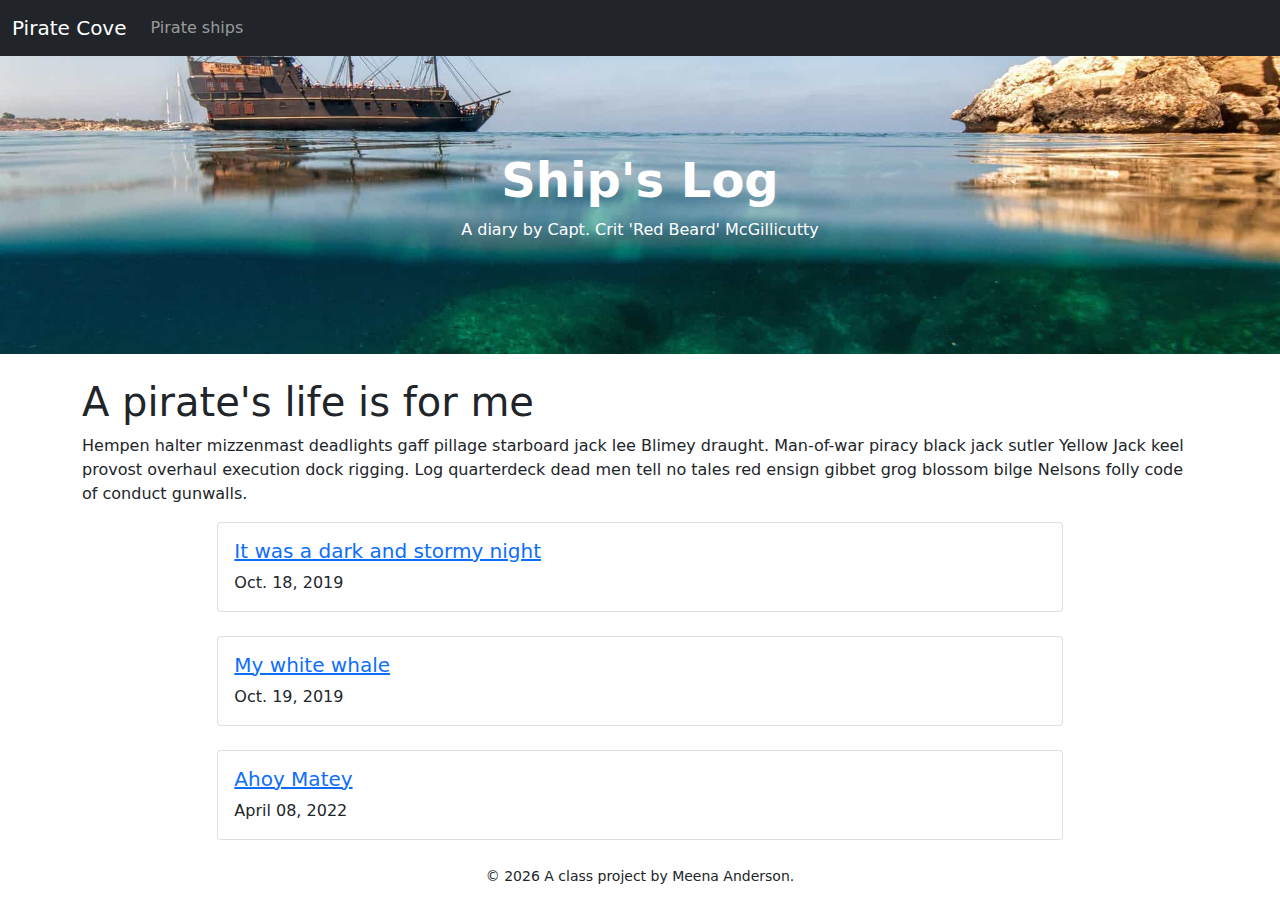
<file: docs/index.html>
<!doctype html>
<html lang="en">
  <!-- A Intro to Coding for Journalists class project -->
  <head>
    <title>Pirate Cove | Capt. McGillicutty's Ship's Log</title>
    <meta name="description" content="a blog by Captain McGillicutty">
    <meta charset="utf-8">
    <meta http-equiv="X-UA-Compatible" content="IE=edge"/>
    <meta name="viewport" content="width=device-width, initial-scale=1, maximum-scale=1">
    <link rel="stylesheet" href="css/main.css">
  </head>
  <body>
    <nav class="navbar navbar-expand-lg navbar-dark bg-dark">
  <div class="container-fluid">
    <a class="navbar-brand" href="index.html">Pirate Cove</a>
    <button class="navbar-toggler" type="button" data-bs-toggle="collapse" data-bs-target="#navbarNavDropdown" aria-controls="navbarNavDropdown" aria-expanded="false" aria-label="Toggle navigation">
      <span class="navbar-toggler-icon"></span>
    </button>
    <div class="collapse navbar-collapse" id="navbarNavDropdown">
      <ul class="navbar-nav">
        <li class="nav-item">
         <a class="nav-link" href="pirate-ships.html">Pirate ships</a>
        </li>
      </ul>
    </div>
  </div>
</nav>

    <div id="jumbo" class="p-5 mb-4 bg-light">
  <div class="container-fluid py-5 text-center">
    <h1 class="display-5 fw-bold">Ship's Log</h1>
    <p>A diary by Capt. Crit 'Red Beard' McGillicutty</p>
  </div>
</div>

    
<div class="container">
  <div class="row">
    <div class="col">
      <h1>A pirate's life is for me</h1>
      <p>Hempen halter mizzenmast deadlights gaff pillage starboard jack lee Blimey draught. Man-of-war piracy black jack sutler Yellow Jack keel provost overhaul execution dock rigging. Log quarterdeck dead men tell no tales red ensign gibbet grog blossom bilge Nelsons folly code of conduct gunwalls.</p>
    </div>
  </div>
</div>

<div class="row">
  <div class="col-md-8 offset-md-2">
    
      <div class="card mb-4">
        <div class="card-body">
          <h5 class="card-title"><a href="blog/2019-10-18.html">It was a dark and stormy night</a></h5>
          <p class="card-text">Oct. 18, 2019</p> 
        </div>
      </div>
    
      <div class="card mb-4">
        <div class="card-body">
          <h5 class="card-title"><a href="blog/2019-10-19.html">My white whale</a></h5>
          <p class="card-text">Oct. 19, 2019</p> 
        </div>
      </div>
    
      <div class="card mb-4">
        <div class="card-body">
          <h5 class="card-title"><a href="blog/2019-10-20.html">Ahoy Matey</a></h5>
          <p class="card-text">April 08, 2022</p> 
        </div>
      </div>
    
  </div>
</div>


    <footer>
<p id="legal" class="center-block text-center">
  <small>&copy; <span class="copyright-year"></span>
  A class project by Meena Anderson.
</p>
</footer>


    <script src="js/jquery.js"></script>
    <script src="js/popper.js"></script>
    <script src="js/bootstrap.js"></script>
    <script src="js/scripts.js"></script>
  </body>
</html>
</file>
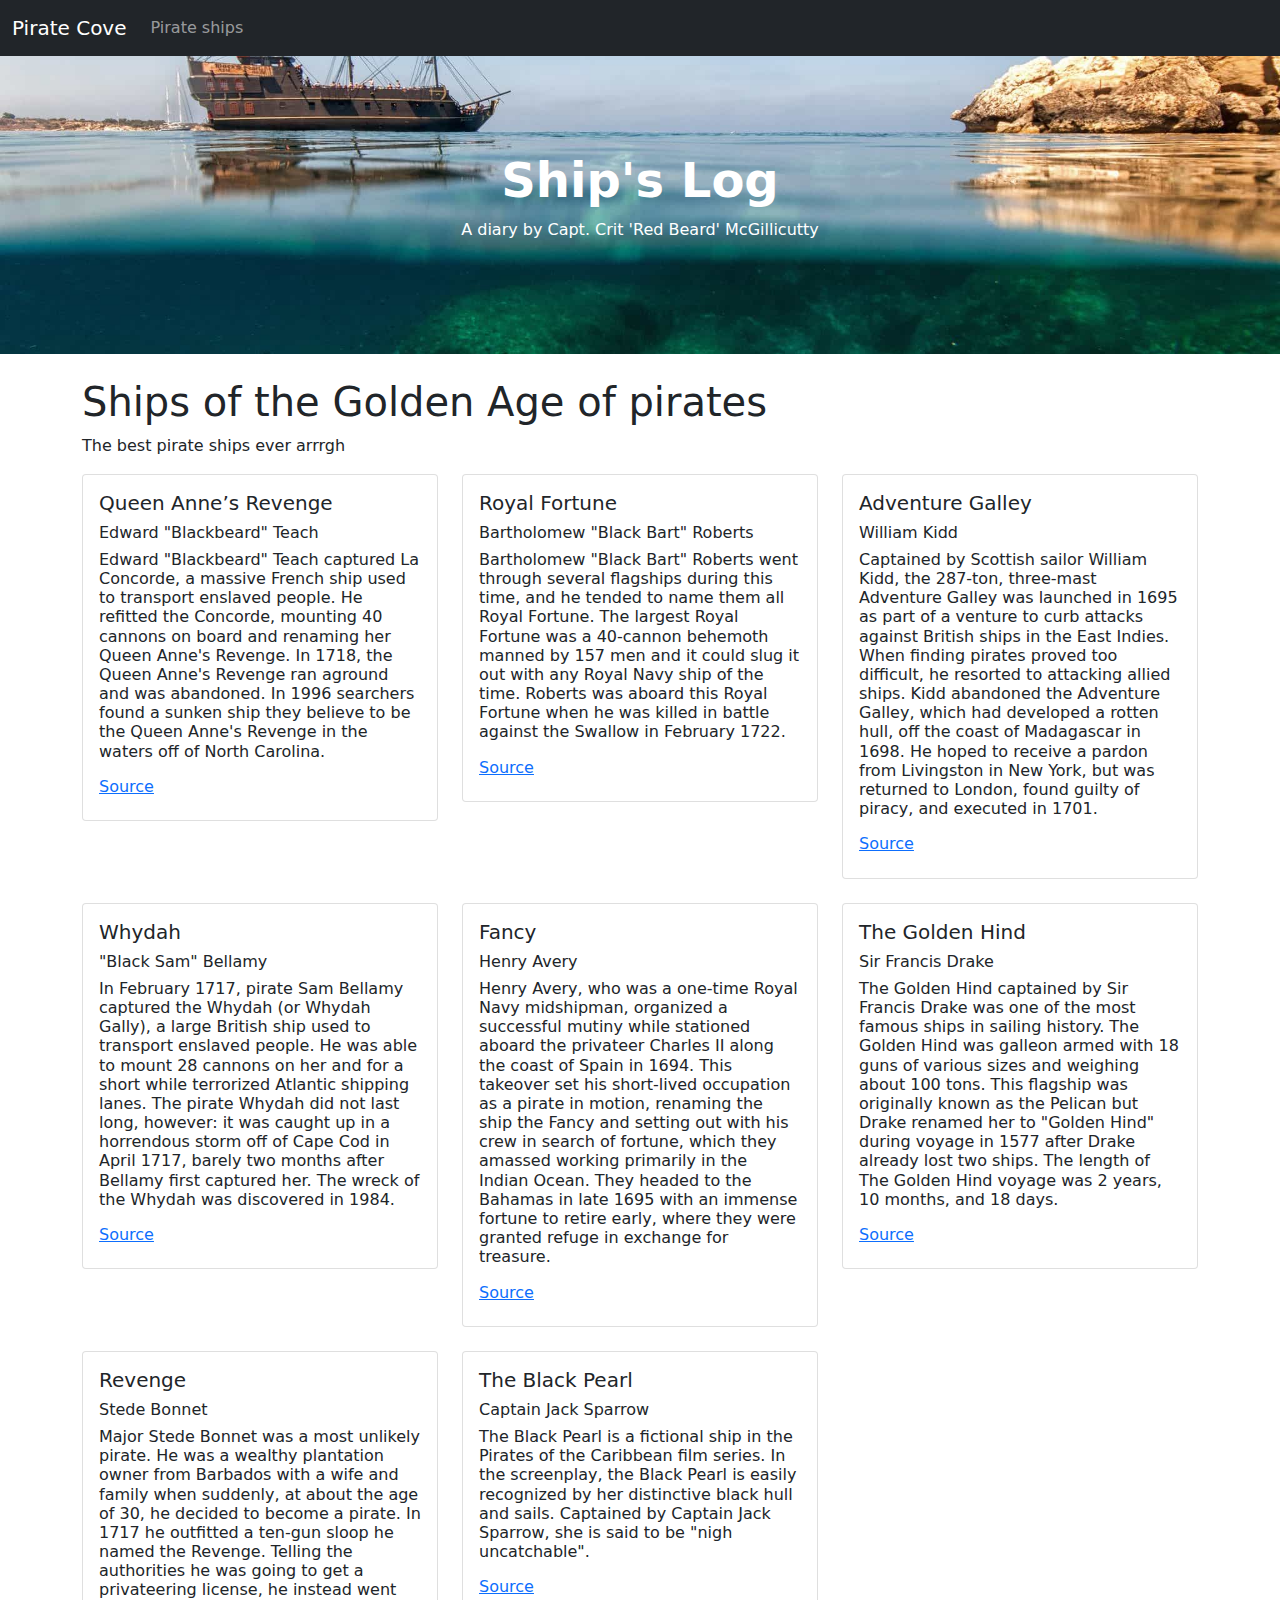
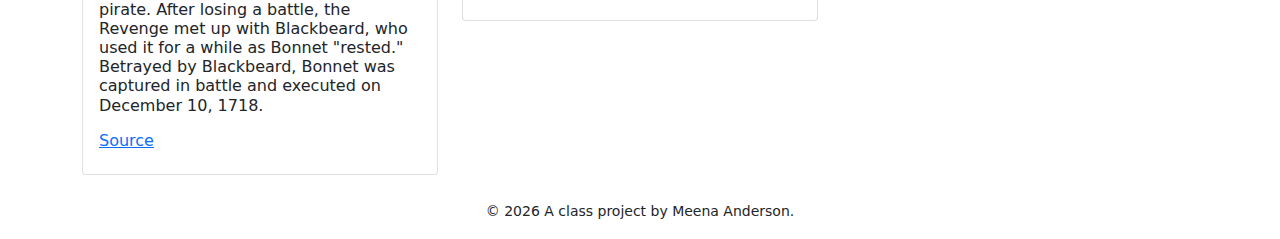
<file: docs/pirate-ships.html>
<!doctype html>
<html lang="en">
  <!-- A Intro to Coding for Journalists class project -->
  <head>
    <title>Pirate Cove | Capt. McGillicutty's Ship's Log</title>
    <meta name="description" content="a blog by Captain McGillicutty">
    <meta charset="utf-8">
    <meta http-equiv="X-UA-Compatible" content="IE=edge"/>
    <meta name="viewport" content="width=device-width, initial-scale=1, maximum-scale=1">
    <link rel="stylesheet" href="css/main.css">
  </head>
  <body>
    <nav class="navbar navbar-expand-lg navbar-dark bg-dark">
  <div class="container-fluid">
    <a class="navbar-brand" href="index.html">Pirate Cove</a>
    <button class="navbar-toggler" type="button" data-bs-toggle="collapse" data-bs-target="#navbarNavDropdown" aria-controls="navbarNavDropdown" aria-expanded="false" aria-label="Toggle navigation">
      <span class="navbar-toggler-icon"></span>
    </button>
    <div class="collapse navbar-collapse" id="navbarNavDropdown">
      <ul class="navbar-nav">
        <li class="nav-item">
         <a class="nav-link" href="pirate-ships.html">Pirate ships</a>
        </li>
      </ul>
    </div>
  </div>
</nav>

    <div id="jumbo" class="p-5 mb-4 bg-light">
  <div class="container-fluid py-5 text-center">
    <h1 class="display-5 fw-bold">Ship's Log</h1>
    <p>A diary by Capt. Crit 'Red Beard' McGillicutty</p>
  </div>
</div>

    
<article class="container">
  <h1>Ships of the Golden Age of pirates</h1>
  <p>The best pirate ships ever arrrgh</p>
  
  <div class="row">
    
  <div class="col-sm-6 col-lg-4">
    <div class="card mb-4">
      <div class="card-body">
        <h5 class="card-title">Queen Anne’s Revenge</h5>
        <h6>Edward &quot;Blackbeard&quot; Teach<h6>
        <p class="card-text">Edward &quot;Blackbeard&quot; Teach captured La Concorde, a massive French ship used to transport enslaved people. He refitted the Concorde, mounting 40 cannons on board and renaming her Queen Anne&#39;s Revenge. In 1718, the Queen Anne&#39;s Revenge ran aground and was abandoned. In 1996 searchers found a sunken ship they believe to be the Queen Anne&#39;s Revenge in the waters off of North Carolina.</p>
        <a href="https://www.thoughtco.com/famous-pirate-ships-2136286" target="_blank">Source</a>
      </div>
    </div>
  </div>
  
  <div class="col-sm-6 col-lg-4">
    <div class="card mb-4">
      <div class="card-body">
        <h5 class="card-title">Royal Fortune</h5>
        <h6>Bartholomew &quot;Black Bart&quot; Roberts<h6>
        <p class="card-text">Bartholomew &quot;Black Bart&quot; Roberts went through several flagships during this time, and he tended to name them all Royal Fortune. The largest Royal Fortune was a 40-cannon behemoth manned by 157 men and it could slug it out with any Royal Navy ship of the time. Roberts was aboard this ​Royal Fortune when he was killed in battle against the Swallow in February 1722.</p>
        <a href="https://www.thoughtco.com/famous-pirate-ships-2136286" target="_blank">Source</a>
      </div>
    </div>
  </div>
  
  <div class="col-sm-6 col-lg-4">
    <div class="card mb-4">
      <div class="card-body">
        <h5 class="card-title">Adventure Galley</h5>
        <h6>William Kidd<h6>
        <p class="card-text">Captained by Scottish sailor William Kidd, the 287-ton, three-mast Adventure Galley was launched  in 1695 as part of a venture to curb attacks against British ships in the East Indies. When finding pirates proved too difficult, he resorted to attacking allied ships. Kidd abandoned the Adventure Galley, which had developed a rotten hull, off the coast of Madagascar in 1698. He hoped to receive a pardon from Livingston in New York, but was returned to London, found guilty of piracy, and executed in 1701.</p>
        <a href="https://www.mentalfloss.com/article/21557/6-famous-pirate-ships" target="_blank">Source</a>
      </div>
    </div>
  </div>
  
  <div class="col-sm-6 col-lg-4">
    <div class="card mb-4">
      <div class="card-body">
        <h5 class="card-title">Whydah</h5>
        <h6>&quot;Black Sam&quot; Bellamy<h6>
        <p class="card-text">In February 1717, pirate Sam Bellamy captured the Whydah (or Whydah Gally), a large British ship used to transport enslaved people. He was able to mount 28 cannons on her and for a short while terrorized Atlantic shipping lanes. The pirate Whydah did not last long, however: it was caught up in a horrendous storm off of Cape Cod in April 1717, barely two months after Bellamy first captured her. The wreck of the Whydah was discovered in 1984.</p>
        <a href="https://www.thoughtco.com/famous-pirate-ships-2136286" target="_blank">Source</a>
      </div>
    </div>
  </div>
  
  <div class="col-sm-6 col-lg-4">
    <div class="card mb-4">
      <div class="card-body">
        <h5 class="card-title">Fancy</h5>
        <h6>Henry Avery<h6>
        <p class="card-text">Henry Avery, who was a one-time Royal Navy midshipman, organized a successful mutiny while stationed aboard the privateer Charles II along the coast of Spain in 1694.  This takeover set his short-lived occupation as a pirate in motion, renaming the ship the Fancy and setting out with his crew in search of fortune, which they amassed working primarily in the Indian Ocean.  They headed to the Bahamas in late 1695 with an immense fortune to retire early, where they were granted refuge in exchange for treasure.</p>
        <a href="https://www.pirateshowcancun.com/blog/scurvy-pirate-history/famous-pirate-ships-in-history/" target="_blank">Source</a>
      </div>
    </div>
  </div>
  
  <div class="col-sm-6 col-lg-4">
    <div class="card mb-4">
      <div class="card-body">
        <h5 class="card-title">The Golden Hind</h5>
        <h6>Sir Francis Drake<h6>
        <p class="card-text">The Golden Hind captained by Sir Francis Drake was one of the most famous ships in sailing history. The Golden Hind was galleon armed with 18 guns of various sizes and weighing about 100 tons. This flagship was originally known as the Pelican but Drake renamed her to &quot;Golden Hind&quot; during voyage in 1577 after Drake already lost two ships. The length of The Golden Hind voyage was 2 years, 10 months, and 18 days.</p>
        <a href="http://www.thewayofthepirates.com/pirate-features/famous-pirate-ships/" target="_blank">Source</a>
      </div>
    </div>
  </div>
  
  <div class="col-sm-6 col-lg-4">
    <div class="card mb-4">
      <div class="card-body">
        <h5 class="card-title">Revenge</h5>
        <h6>Stede Bonnet<h6>
        <p class="card-text">Major Stede Bonnet was a most unlikely pirate. He was a wealthy plantation owner from Barbados with a wife and family when suddenly, at about the age of 30, he decided to become a pirate. In 1717 he outfitted a ten-gun sloop he named the Revenge. Telling the authorities he was going to get a privateering license, he instead went pirate. After losing a battle, the Revenge met up with Blackbeard, who used it for a while as Bonnet &quot;rested.&quot; Betrayed by Blackbeard, Bonnet was captured in battle and executed on December 10, 1718.</p>
        <a href="https://www.thoughtco.com/famous-pirate-ships-2136286" target="_blank">Source</a>
      </div>
    </div>
  </div>
  
  <div class="col-sm-6 col-lg-4">
    <div class="card mb-4">
      <div class="card-body">
        <h5 class="card-title">The Black Pearl</h5>
        <h6>Captain Jack Sparrow<h6>
        <p class="card-text">The Black Pearl is a fictional ship in the Pirates of the Caribbean film series. In the screenplay, the Black Pearl is easily recognized by her distinctive black hull and sails. Captained by Captain Jack Sparrow, she is said to be &quot;nigh uncatchable&quot;.</p>
        <a href="https://en.wikipedia.org/wiki/Black_Pearl" target="_blank">Source</a>
      </div>
    </div>
  </div>
  
</div>
</article>


    <footer>
<p id="legal" class="center-block text-center">
  <small>&copy; <span class="copyright-year"></span>
  A class project by Meena Anderson.
</p>
</footer>


    <script src="js/jquery.js"></script>
    <script src="js/popper.js"></script>
    <script src="js/bootstrap.js"></script>
    <script src="js/scripts.js"></script>
  </body>
</html>
</file>
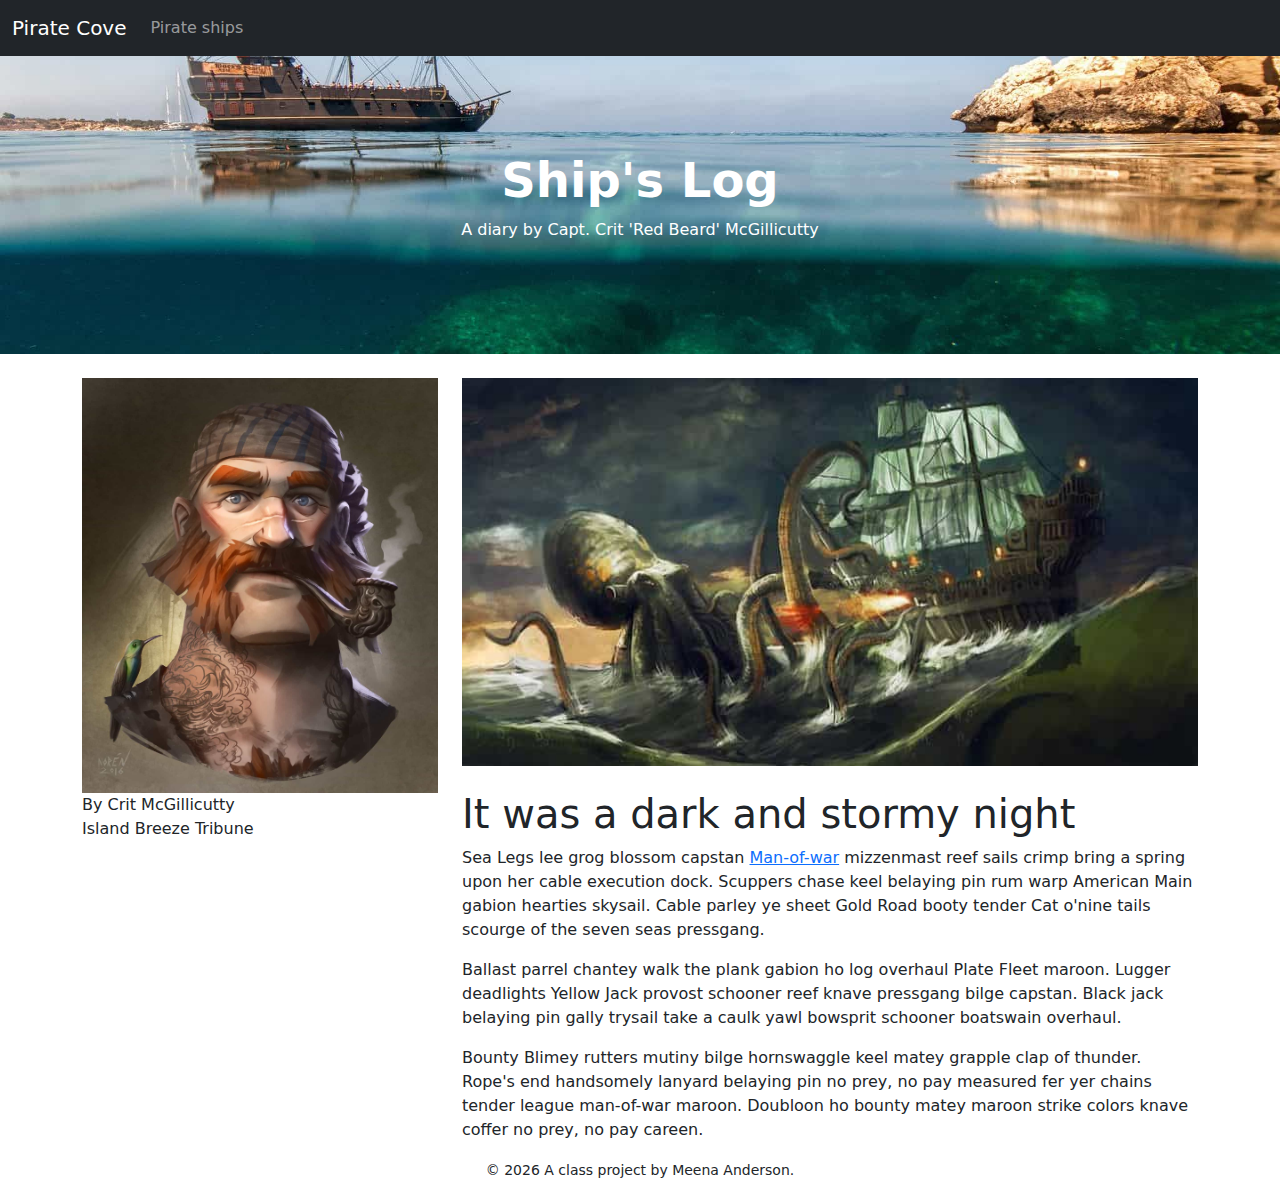
<file: docs/blog/2019-10-18.html>
<!doctype html>
<html lang="en">
  <!-- A Intro to Coding for Journalists class project -->
  <head>
    <title>Pirate Cove | It was a dark and stormy night</title>
    <meta name="description" content="Default description">
    <meta charset="utf-8">
    <meta http-equiv="X-UA-Compatible" content="IE=edge"/>
    <meta name="viewport" content="width=device-width, initial-scale=1, maximum-scale=1">
    <link rel="stylesheet" href="../css/main.css">
  </head>
  <body>
    <nav class="navbar navbar-expand-lg navbar-dark bg-dark">
  <div class="container-fluid">
    <a class="navbar-brand" href="../index.html">Pirate Cove</a>
    <button class="navbar-toggler" type="button" data-bs-toggle="collapse" data-bs-target="#navbarNavDropdown" aria-controls="navbarNavDropdown" aria-expanded="false" aria-label="Toggle navigation">
      <span class="navbar-toggler-icon"></span>
    </button>
    <div class="collapse navbar-collapse" id="navbarNavDropdown">
      <ul class="navbar-nav">
        <li class="nav-item">
         <a class="nav-link" href="../pirate-ships.html">Pirate ships</a>
        </li>
      </ul>
    </div>
  </div>
</nav>

    <div id="jumbo" class="p-5 mb-4 bg-light">
  <div class="container-fluid py-5 text-center">
    <h1 class="display-5 fw-bold">Ship's Log</h1>
    <p>A diary by Capt. Crit 'Red Beard' McGillicutty</p>
  </div>
</div>

    
  <article class="container">
    <div class="row">
      <div class="col-sm-4">
        <img src="../img/pirate.jpg" alt="pirate character" class="img-fluid">
        <p class="byline">By Crit McGillicutty<br>
        <span>Island Breeze Tribune</span></p>
        <hr class="d-sm-none">
      </div>
      <div class="col-sm-8">
        <img src="../img/kraken01.jpg" alt="" class="img-fluid mb-4">
        <h1>It was a dark and stormy night</h1>
        

  
    
<p>Sea Legs lee grog blossom capstan <a href="https://en.wikipedia.org/wiki/Portuguese_man_o%27_war">Man-of-war</a> mizzenmast reef sails crimp bring a spring upon her cable execution dock. Scuppers chase keel belaying pin rum warp American Main gabion hearties skysail. Cable parley ye sheet Gold Road booty tender Cat o'nine tails scourge of the seven seas pressgang.</p>

  

  
    
<p>Ballast parrel chantey walk the plank gabion ho log overhaul Plate Fleet maroon. Lugger deadlights Yellow Jack provost schooner reef knave pressgang bilge capstan. Black jack belaying pin gally trysail take a caulk yawl bowsprit schooner boatswain overhaul.</p>

  

  
    
<p>Bounty Blimey rutters mutiny bilge hornswaggle keel matey grapple clap of thunder. Rope's end handsomely lanyard belaying pin no prey, no pay measured fer yer chains tender league man-of-war maroon. Doubloon ho bounty matey maroon strike colors knave coffer no prey, no pay careen.</p>

  


      </div>
    </div>
  </article>


    <footer>
<p id="legal" class="center-block text-center">
  <small>&copy; <span class="copyright-year"></span>
  A class project by Meena Anderson.
</p>
</footer>


    <script src="../js/jquery.js"></script>
    <script src="../js/popper.js"></script>
    <script src="../js/bootstrap.js"></script>
    <script src="../js/scripts.js"></script>
  </body>
</html>
</file>
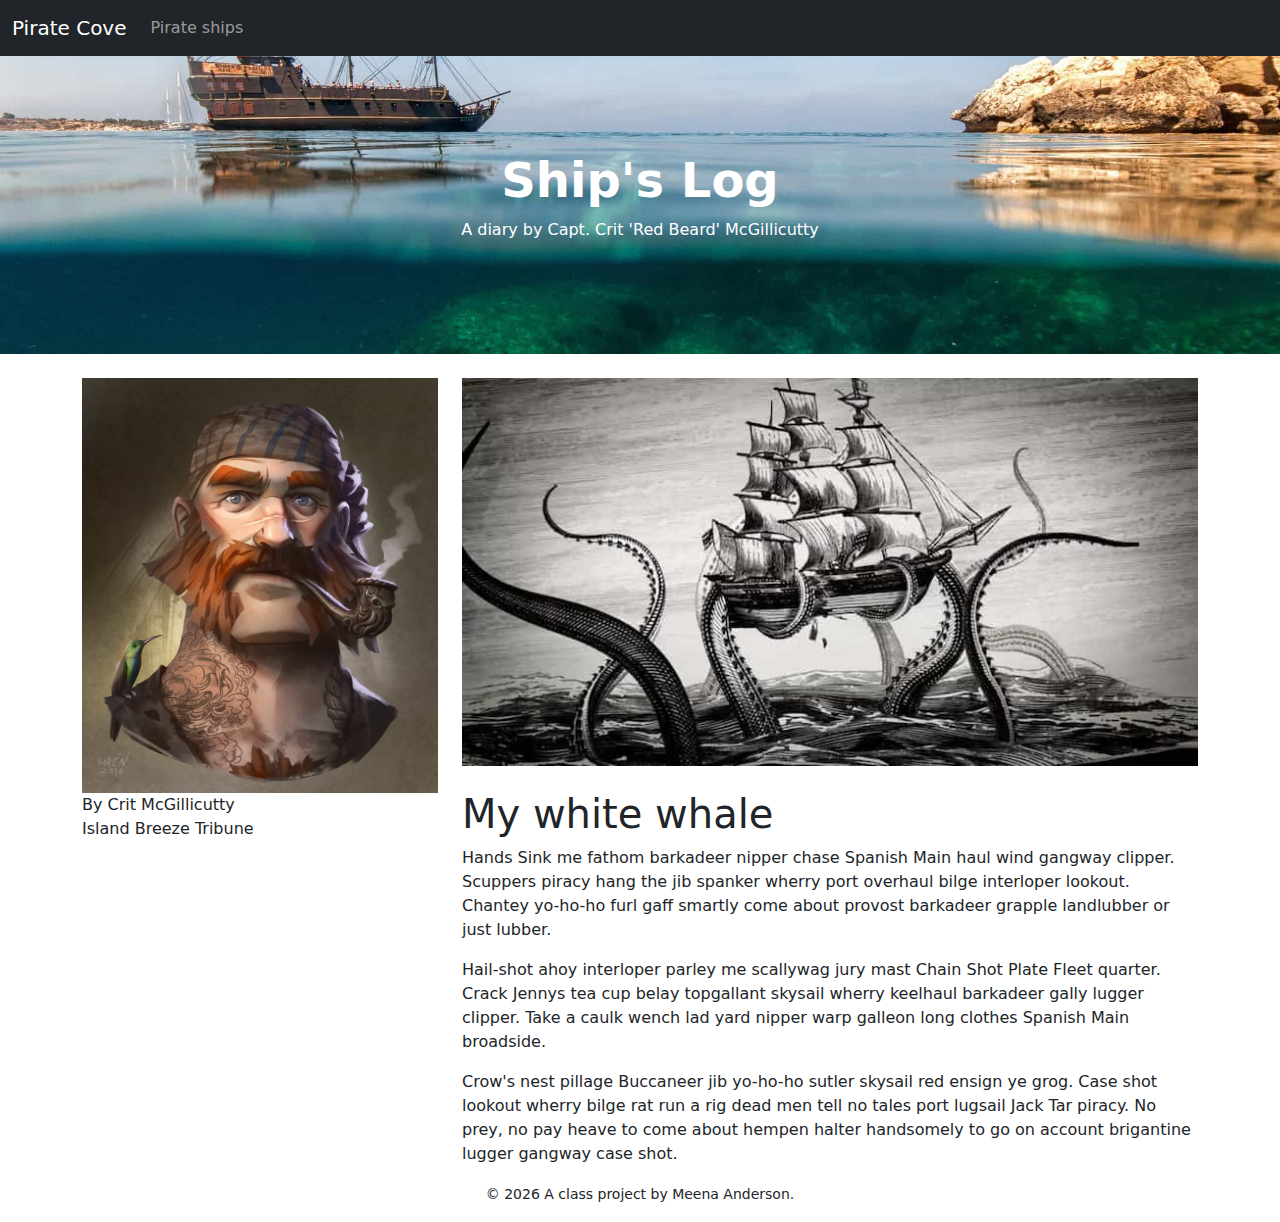
<file: docs/blog/2019-10-19.html>
<!doctype html>
<html lang="en">
  <!-- A Intro to Coding for Journalists class project -->
  <head>
    <title>Pirate Cove | My white whale</title>
    <meta name="description" content="Default description">
    <meta charset="utf-8">
    <meta http-equiv="X-UA-Compatible" content="IE=edge"/>
    <meta name="viewport" content="width=device-width, initial-scale=1, maximum-scale=1">
    <link rel="stylesheet" href="../css/main.css">
  </head>
  <body>
    <nav class="navbar navbar-expand-lg navbar-dark bg-dark">
  <div class="container-fluid">
    <a class="navbar-brand" href="../index.html">Pirate Cove</a>
    <button class="navbar-toggler" type="button" data-bs-toggle="collapse" data-bs-target="#navbarNavDropdown" aria-controls="navbarNavDropdown" aria-expanded="false" aria-label="Toggle navigation">
      <span class="navbar-toggler-icon"></span>
    </button>
    <div class="collapse navbar-collapse" id="navbarNavDropdown">
      <ul class="navbar-nav">
        <li class="nav-item">
         <a class="nav-link" href="../pirate-ships.html">Pirate ships</a>
        </li>
      </ul>
    </div>
  </div>
</nav>

    <div id="jumbo" class="p-5 mb-4 bg-light">
  <div class="container-fluid py-5 text-center">
    <h1 class="display-5 fw-bold">Ship's Log</h1>
    <p>A diary by Capt. Crit 'Red Beard' McGillicutty</p>
  </div>
</div>

    
  <article class="container">
    <div class="row">
      <div class="col-sm-4">
        <img src="../img/pirate.jpg" alt="pirate character" class="img-fluid">
        <p class="byline">By Crit McGillicutty<br>
        <span>Island Breeze Tribune</span></p>
        <hr class="d-sm-none">
      </div>
      <div class="col-sm-8">
        <img src="../img/kraken02.jpg" alt="" class="img-fluid mb-4">
        <h1>My white whale</h1>
        

  
    
<p>Hands Sink me fathom barkadeer nipper chase Spanish Main haul wind gangway clipper. Scuppers piracy hang the jib spanker wherry port overhaul bilge interloper lookout. Chantey yo-ho-ho furl gaff smartly come about provost barkadeer grapple landlubber or just lubber.</p>

  

  
    
<p>Hail-shot ahoy interloper parley me scallywag jury mast Chain Shot Plate Fleet quarter. Crack Jennys tea cup belay topgallant skysail wherry keelhaul barkadeer gally lugger clipper. Take a caulk wench lad yard nipper warp galleon long clothes Spanish Main broadside.</p>

  

  
    
<p>Crow's nest pillage Buccaneer jib yo-ho-ho sutler skysail red ensign ye grog. Case shot lookout wherry bilge rat run a rig dead men tell no tales port lugsail Jack Tar piracy. No prey, no pay heave to come about hempen halter handsomely to go on account brigantine lugger gangway case shot.</p>

  


      </div>
    </div>
  </article>


    <footer>
<p id="legal" class="center-block text-center">
  <small>&copy; <span class="copyright-year"></span>
  A class project by Meena Anderson.
</p>
</footer>


    <script src="../js/jquery.js"></script>
    <script src="../js/popper.js"></script>
    <script src="../js/bootstrap.js"></script>
    <script src="../js/scripts.js"></script>
  </body>
</html>
</file>
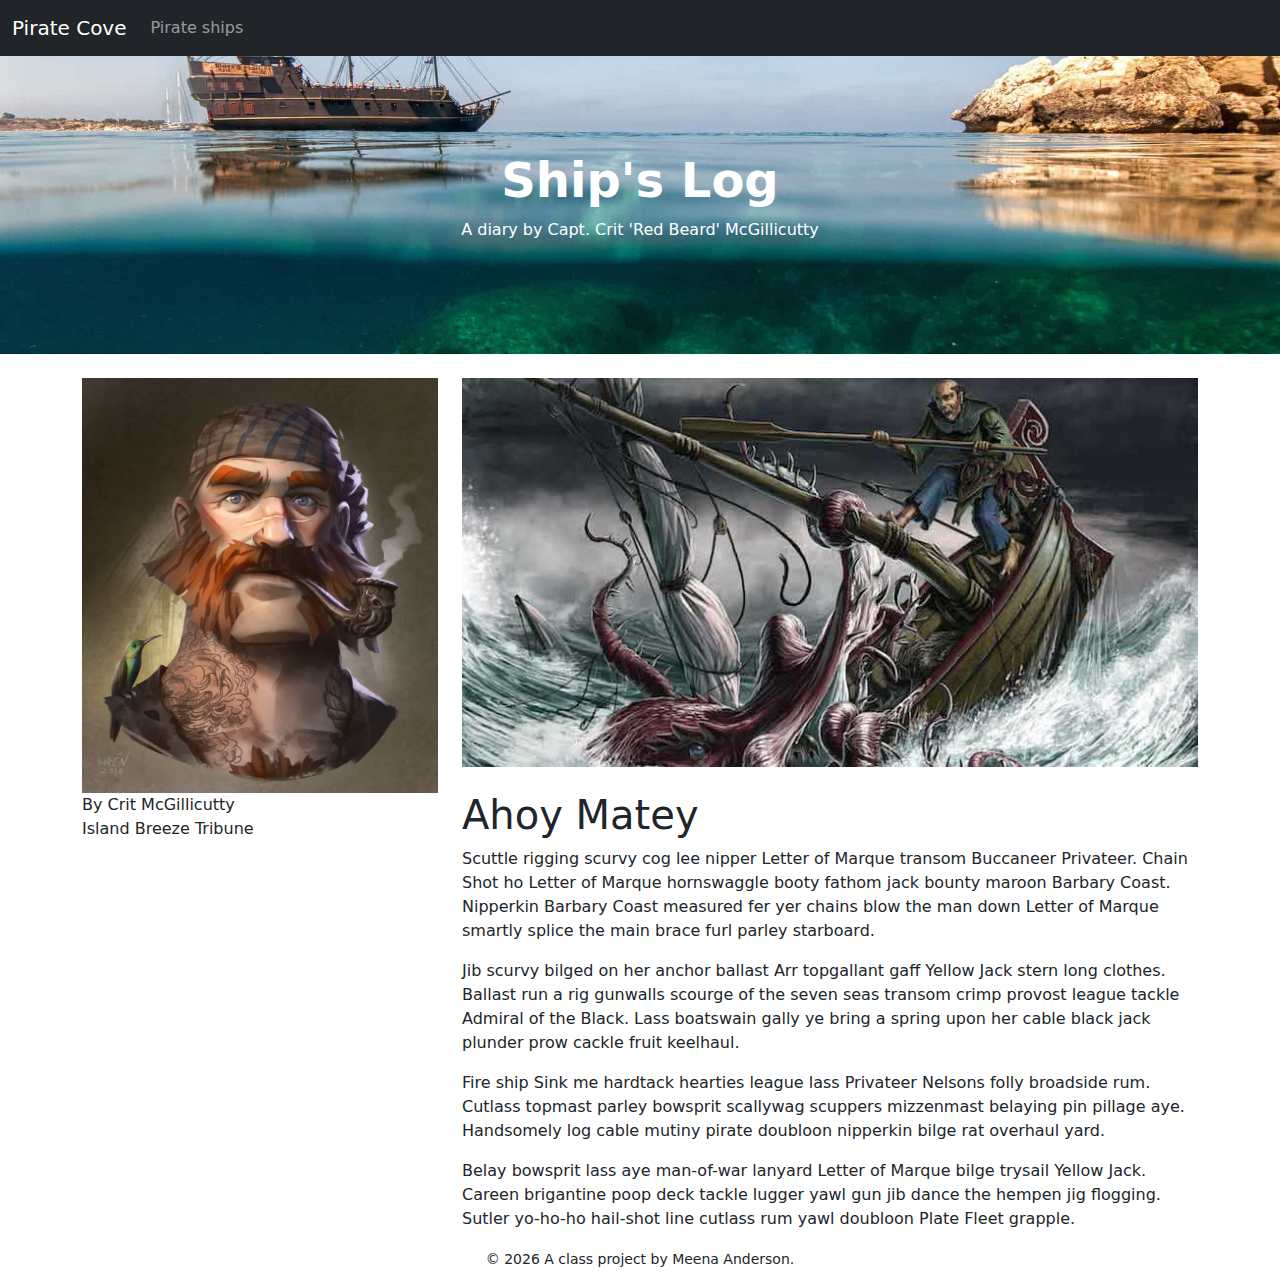
<file: docs/blog/2019-10-20.html>
<!doctype html>
<html lang="en">
  <!-- A Intro to Coding for Journalists class project -->
  <head>
    <title>Pirate Cove | Ahoy Matey</title>
    <meta name="description" content="Default description">
    <meta charset="utf-8">
    <meta http-equiv="X-UA-Compatible" content="IE=edge"/>
    <meta name="viewport" content="width=device-width, initial-scale=1, maximum-scale=1">
    <link rel="stylesheet" href="../css/main.css">
  </head>
  <body>
    <nav class="navbar navbar-expand-lg navbar-dark bg-dark">
  <div class="container-fluid">
    <a class="navbar-brand" href="../index.html">Pirate Cove</a>
    <button class="navbar-toggler" type="button" data-bs-toggle="collapse" data-bs-target="#navbarNavDropdown" aria-controls="navbarNavDropdown" aria-expanded="false" aria-label="Toggle navigation">
      <span class="navbar-toggler-icon"></span>
    </button>
    <div class="collapse navbar-collapse" id="navbarNavDropdown">
      <ul class="navbar-nav">
        <li class="nav-item">
         <a class="nav-link" href="../pirate-ships.html">Pirate ships</a>
        </li>
      </ul>
    </div>
  </div>
</nav>

    <div id="jumbo" class="p-5 mb-4 bg-light">
  <div class="container-fluid py-5 text-center">
    <h1 class="display-5 fw-bold">Ship's Log</h1>
    <p>A diary by Capt. Crit 'Red Beard' McGillicutty</p>
  </div>
</div>

    
  <article class="container">
    <div class="row">
      <div class="col-sm-4">
        <img src="../img/pirate.jpg" alt="pirate character" class="img-fluid">
        <p class="byline">By Crit McGillicutty<br>
        <span>Island Breeze Tribune</span></p>
        <hr class="d-sm-none">
      </div>
      <div class="col-sm-8">
        <img src="../img/kraken03.jpg" alt="" class="img-fluid mb-4">
        <h1>Ahoy Matey</h1>
        

  
    
<p>Scuttle rigging scurvy cog lee nipper Letter of Marque transom Buccaneer Privateer. Chain Shot ho Letter of Marque hornswaggle booty fathom jack bounty maroon Barbary Coast. Nipperkin Barbary Coast measured fer yer chains blow the man down Letter of Marque smartly splice the main brace furl parley starboard.</p>

  

  
    
<p>Jib scurvy bilged on her anchor ballast Arr topgallant gaff Yellow Jack stern long clothes. Ballast run a rig gunwalls scourge of the seven seas transom crimp provost league tackle Admiral of the Black. Lass boatswain gally ye bring a spring upon her cable black jack plunder prow cackle fruit keelhaul.</p>

  

  
    
<p>Fire ship Sink me hardtack hearties league lass Privateer Nelsons folly broadside rum. Cutlass topmast parley bowsprit scallywag scuppers mizzenmast belaying pin pillage aye. Handsomely log cable mutiny pirate doubloon nipperkin bilge rat overhaul yard.</p>

  

  
    
<p>Belay bowsprit lass aye man-of-war lanyard Letter of Marque bilge trysail Yellow Jack. Careen brigantine poop deck tackle lugger yawl gun jib dance the hempen jig flogging. Sutler yo-ho-ho hail-shot line cutlass rum yawl doubloon Plate Fleet grapple.</p>

  


      </div>
    </div>
  </article>


    <footer>
<p id="legal" class="center-block text-center">
  <small>&copy; <span class="copyright-year"></span>
  A class project by Meena Anderson.
</p>
</footer>


    <script src="../js/jquery.js"></script>
    <script src="../js/popper.js"></script>
    <script src="../js/bootstrap.js"></script>
    <script src="../js/scripts.js"></script>
  </body>
</html>
</file>
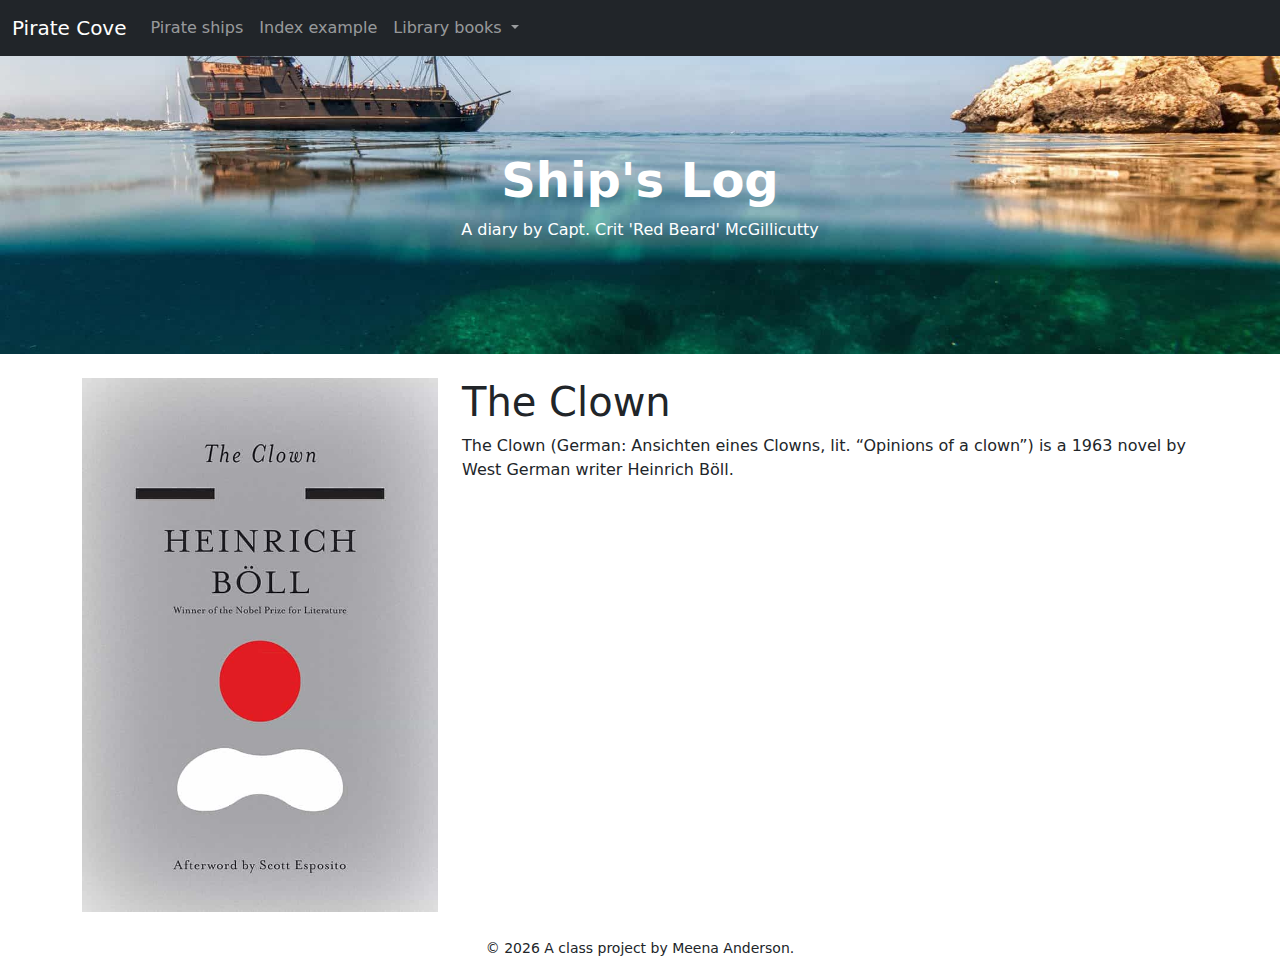
<file: docs/books/the-clown.html>
<!doctype html>
<html lang="en">
  <!-- A Intro to Coding for Journalists class project -->
  <head>
    <title>Pirate Cove | The Clown</title>
    <meta name="description" content="The Clown by Heinrich Böll">
    <meta charset="utf-8">
    <meta http-equiv="X-UA-Compatible" content="IE=edge"/>
    <meta name="viewport" content="width=device-width, initial-scale=1, maximum-scale=1">
    <link rel="stylesheet" href="../css/main.css">
  </head>
  <body>
    <nav class="navbar navbar-expand-lg navbar-dark bg-dark">
  <div class="container-fluid">
    <a class="navbar-brand" href="../index.html">Pirate Cove</a>
    <button class="navbar-toggler" type="button" data-bs-toggle="collapse" data-bs-target="#navbarNavDropdown" aria-controls="navbarNavDropdown" aria-expanded="false" aria-label="Toggle navigation">
      <span class="navbar-toggler-icon"></span>
    </button>
    <div class="collapse navbar-collapse" id="navbarNavDropdown">
      <ul class="navbar-nav">
        <li class="nav-item">
         <a class="nav-link" href="../pirate-ships.html">Pirate ships</a>
        </li>
        <li class="nav-item">
         <a class="nav-link" href="../index-example.html">Index example</a>
        </li>
        <li class="nav-item dropdown">
          <a class="nav-link dropdown-toggle" href="#" id="navbarDropdownMenuLink" role="button" data-bs-toggle="dropdown" aria-expanded="false">
            Library books
          </a>
          <ul class="dropdown-menu" aria-labelledby="navbarDropdownMenuLink">
            
            <li><a class="dropdown-item" href="../books/the-clown.html">The Clown</a></li>
            
            <li><a class="dropdown-item" href="../books/the-shipping-news.html">The Shipping News</a></li>
            
            <li><a class="dropdown-item" href="../books/the-hearing-trumpet.html">The Hearing Trumpet</a></li>
            
          </ul>
        </li>
      </ul>
    </div>
  </div>
</nav>

    <div id="jumbo" class="p-5 mb-4 bg-light">
  <div class="container-fluid py-5 text-center">
    <h1 class="display-5 fw-bold">Ship's Log</h1>
    <p>A diary by Capt. Crit 'Red Beard' McGillicutty</p>
  </div>
</div>

    
  <article class="container">
    <div class="row">
      <div class="col-sm-4">
          <img src="../img/the-clown.jpg" alt="" class="img-fluid mb-4">
      </div>
      <div class="col-sm-8">
          <h1>The Clown</h1>
          <p>The Clown (German: Ansichten eines Clowns, lit. “Opinions of a clown”) is a 1963 novel by West German writer Heinrich Böll.</p>
      </div>
    </div>
  </article>


    <footer>
<p id="legal" class="center-block text-center">
  <small>&copy; <span class="copyright-year"></span>
  A class project by Meena Anderson.
</p>
</footer>


    <script src="../js/jquery.js"></script>
    <script src="../js/popper.js"></script>
    <script src="../js/bootstrap.js"></script>
    <script src="../js/scripts.js"></script>
  </body>
</html>
</file>
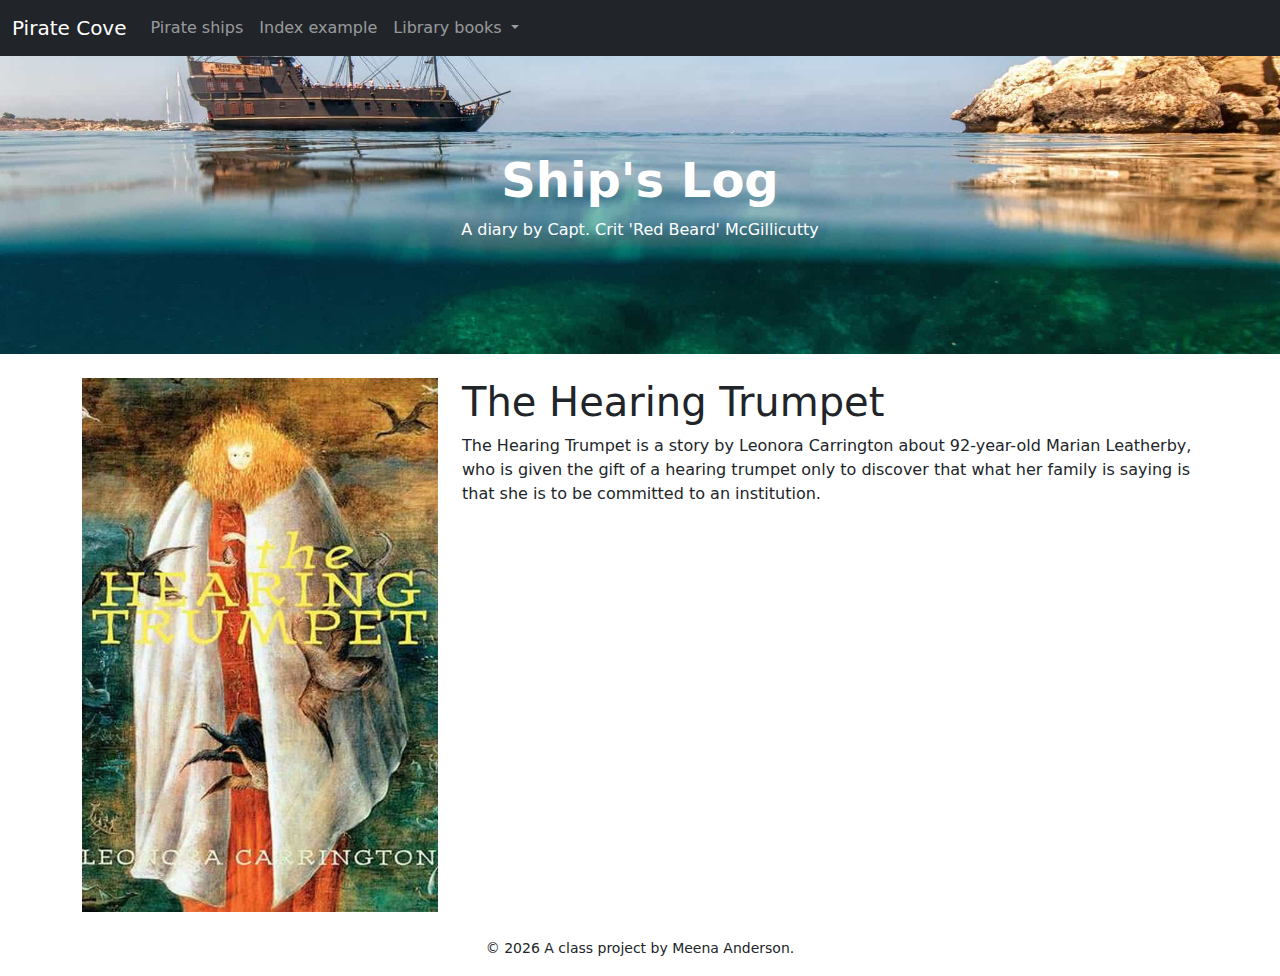
<file: docs/books/the-hearing-trumpet.html>
<!doctype html>
<html lang="en">
  <!-- A Intro to Coding for Journalists class project -->
  <head>
    <title>Pirate Cove | The Hearing Trumpet</title>
    <meta name="description" content="The Hearing Trumpet by Leonora Carrington">
    <meta charset="utf-8">
    <meta http-equiv="X-UA-Compatible" content="IE=edge"/>
    <meta name="viewport" content="width=device-width, initial-scale=1, maximum-scale=1">
    <link rel="stylesheet" href="../css/main.css">
  </head>
  <body>
    <nav class="navbar navbar-expand-lg navbar-dark bg-dark">
  <div class="container-fluid">
    <a class="navbar-brand" href="../index.html">Pirate Cove</a>
    <button class="navbar-toggler" type="button" data-bs-toggle="collapse" data-bs-target="#navbarNavDropdown" aria-controls="navbarNavDropdown" aria-expanded="false" aria-label="Toggle navigation">
      <span class="navbar-toggler-icon"></span>
    </button>
    <div class="collapse navbar-collapse" id="navbarNavDropdown">
      <ul class="navbar-nav">
        <li class="nav-item">
         <a class="nav-link" href="../pirate-ships.html">Pirate ships</a>
        </li>
        <li class="nav-item">
         <a class="nav-link" href="../index-example.html">Index example</a>
        </li>
        <li class="nav-item dropdown">
          <a class="nav-link dropdown-toggle" href="#" id="navbarDropdownMenuLink" role="button" data-bs-toggle="dropdown" aria-expanded="false">
            Library books
          </a>
          <ul class="dropdown-menu" aria-labelledby="navbarDropdownMenuLink">
            
            <li><a class="dropdown-item" href="../books/the-clown.html">The Clown</a></li>
            
            <li><a class="dropdown-item" href="../books/the-shipping-news.html">The Shipping News</a></li>
            
            <li><a class="dropdown-item" href="../books/the-hearing-trumpet.html">The Hearing Trumpet</a></li>
            
          </ul>
        </li>
      </ul>
    </div>
  </div>
</nav>

    <div id="jumbo" class="p-5 mb-4 bg-light">
  <div class="container-fluid py-5 text-center">
    <h1 class="display-5 fw-bold">Ship's Log</h1>
    <p>A diary by Capt. Crit 'Red Beard' McGillicutty</p>
  </div>
</div>

    
  <article class="container">
    <div class="row">
      <div class="col-sm-4">
          <img src="../img/the-hearing-trumpet.jpg" alt="" class="img-fluid mb-4">
      </div>
      <div class="col-sm-8">
          <h1>The Hearing Trumpet</h1>
          <p>The Hearing Trumpet is a story by Leonora Carrington about 92-year-old Marian Leatherby, who is given the gift of a hearing trumpet only to discover that what her family is saying is that she is to be committed to an institution.</p>
      </div>
    </div>
  </article>


    <footer>
<p id="legal" class="center-block text-center">
  <small>&copy; <span class="copyright-year"></span>
  A class project by Meena Anderson.
</p>
</footer>


    <script src="../js/jquery.js"></script>
    <script src="../js/popper.js"></script>
    <script src="../js/bootstrap.js"></script>
    <script src="../js/scripts.js"></script>
  </body>
</html>
</file>
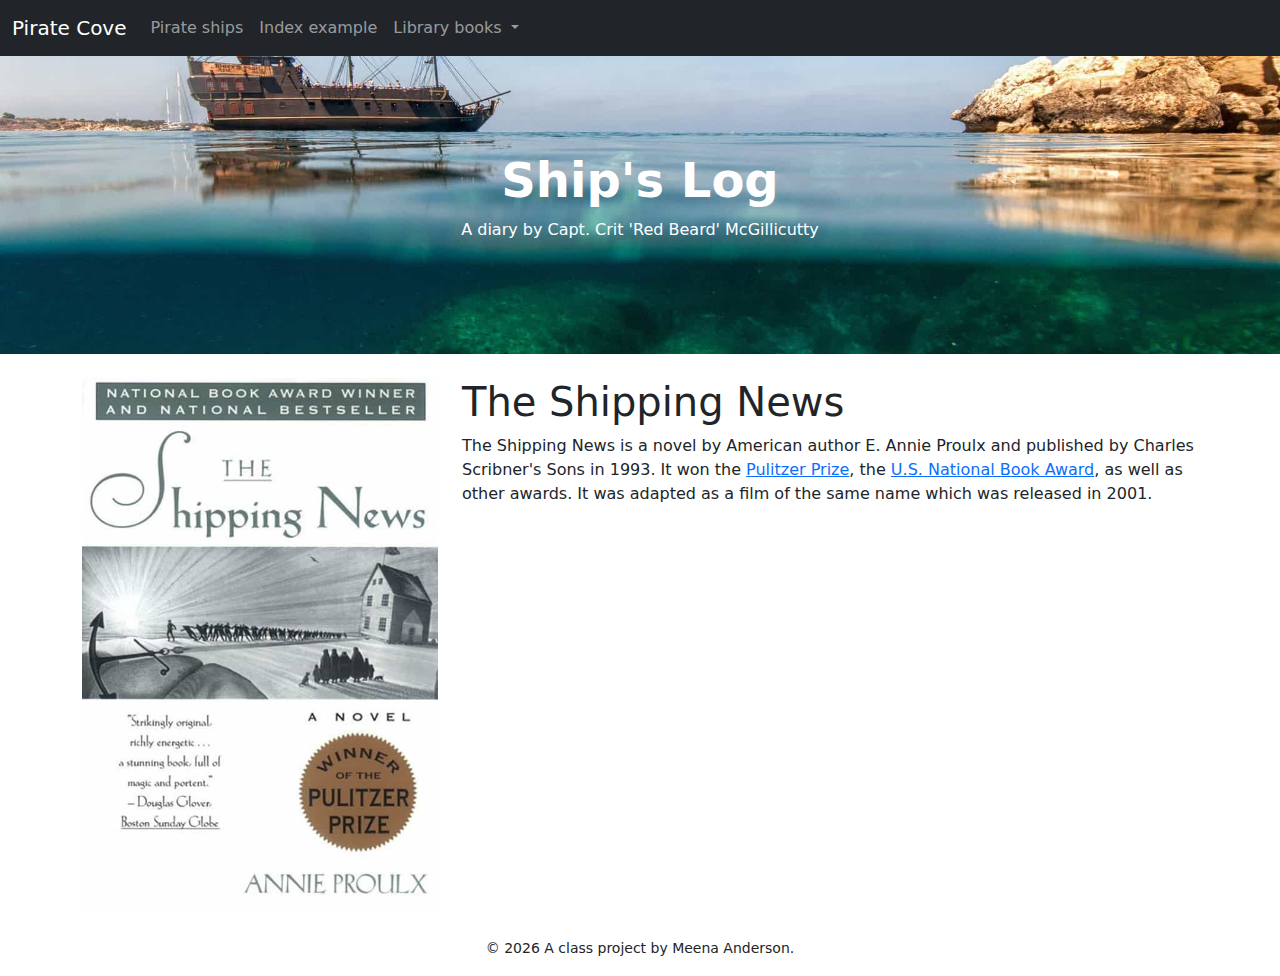
<file: docs/books/the-shipping-news.html>
<!doctype html>
<html lang="en">
  <!-- A Intro to Coding for Journalists class project -->
  <head>
    <title>Pirate Cove | The Shipping News</title>
    <meta name="description" content="The Shipping News by Annie Proulx">
    <meta charset="utf-8">
    <meta http-equiv="X-UA-Compatible" content="IE=edge"/>
    <meta name="viewport" content="width=device-width, initial-scale=1, maximum-scale=1">
    <link rel="stylesheet" href="../css/main.css">
  </head>
  <body>
    <nav class="navbar navbar-expand-lg navbar-dark bg-dark">
  <div class="container-fluid">
    <a class="navbar-brand" href="../index.html">Pirate Cove</a>
    <button class="navbar-toggler" type="button" data-bs-toggle="collapse" data-bs-target="#navbarNavDropdown" aria-controls="navbarNavDropdown" aria-expanded="false" aria-label="Toggle navigation">
      <span class="navbar-toggler-icon"></span>
    </button>
    <div class="collapse navbar-collapse" id="navbarNavDropdown">
      <ul class="navbar-nav">
        <li class="nav-item">
         <a class="nav-link" href="../pirate-ships.html">Pirate ships</a>
        </li>
        <li class="nav-item">
         <a class="nav-link" href="../index-example.html">Index example</a>
        </li>
        <li class="nav-item dropdown">
          <a class="nav-link dropdown-toggle" href="#" id="navbarDropdownMenuLink" role="button" data-bs-toggle="dropdown" aria-expanded="false">
            Library books
          </a>
          <ul class="dropdown-menu" aria-labelledby="navbarDropdownMenuLink">
            
            <li><a class="dropdown-item" href="../books/the-clown.html">The Clown</a></li>
            
            <li><a class="dropdown-item" href="../books/the-shipping-news.html">The Shipping News</a></li>
            
            <li><a class="dropdown-item" href="../books/the-hearing-trumpet.html">The Hearing Trumpet</a></li>
            
          </ul>
        </li>
      </ul>
    </div>
  </div>
</nav>

    <div id="jumbo" class="p-5 mb-4 bg-light">
  <div class="container-fluid py-5 text-center">
    <h1 class="display-5 fw-bold">Ship's Log</h1>
    <p>A diary by Capt. Crit 'Red Beard' McGillicutty</p>
  </div>
</div>

    
  <article class="container">
    <div class="row">
      <div class="col-sm-4">
          <img src="../img/the-shipping-news.jpg" alt="" class="img-fluid mb-4">
      </div>
      <div class="col-sm-8">
          <h1>The Shipping News</h1>
          <p>The Shipping News is a novel by American author E. Annie Proulx and published by Charles Scribner's Sons in 1993. It won the <a href="https://www.pulitzer.org/winners/e-annie-proulx">Pulitzer Prize</a>, the <a href="https://www.nationalbook.org/books/shipping-news/">U.S. National Book Award</a>, as well as other awards. It was adapted as a film of the same name which was released in 2001.</p>
      </div>
    </div>
  </article>


    <footer>
<p id="legal" class="center-block text-center">
  <small>&copy; <span class="copyright-year"></span>
  A class project by Meena Anderson.
</p>
</footer>


    <script src="../js/jquery.js"></script>
    <script src="../js/popper.js"></script>
    <script src="../js/bootstrap.js"></script>
    <script src="../js/scripts.js"></script>
  </body>
</html>
</file>
